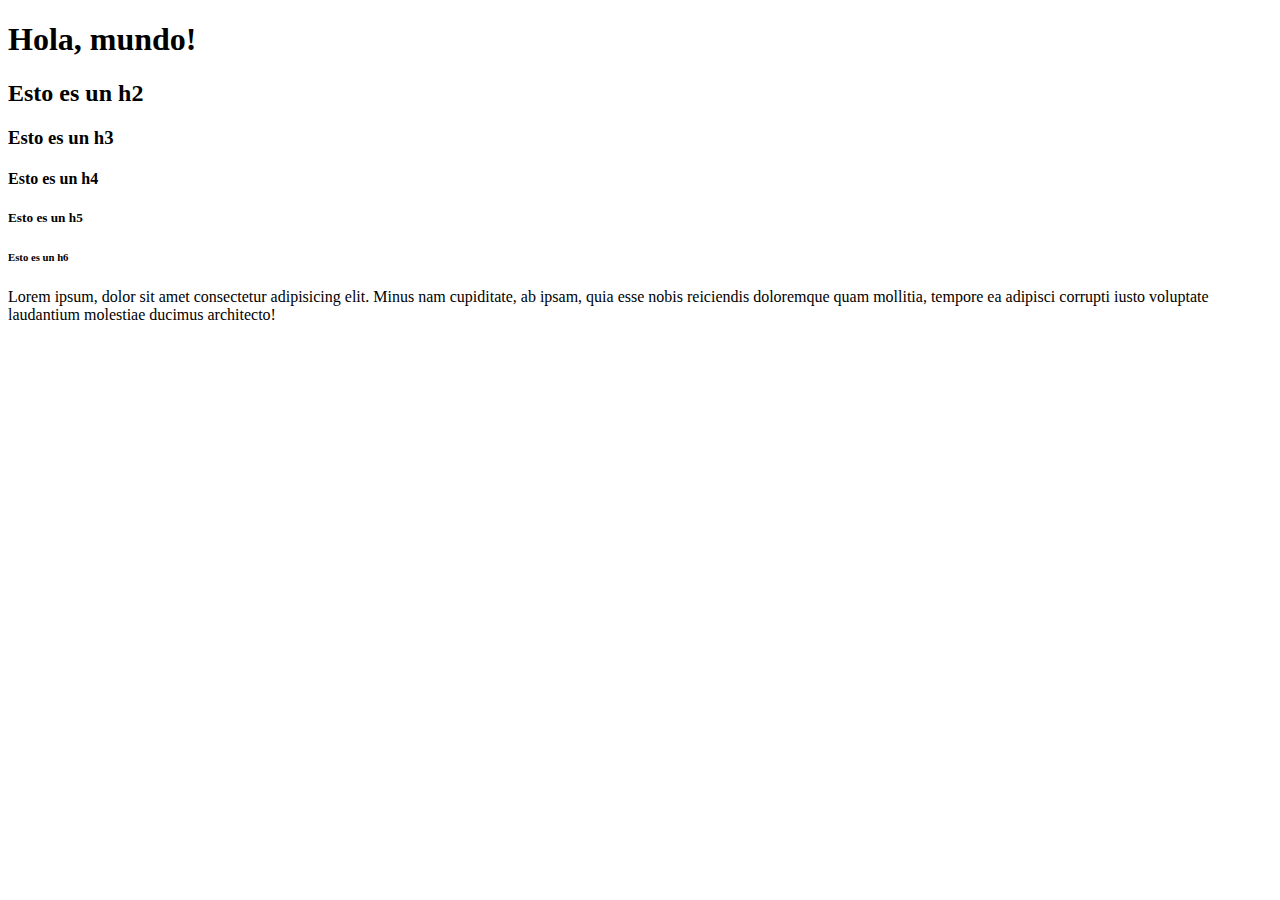
<file: curso_hmtl/curso_hmtl/clase0/index.html>
<!DOCTYPE html>
<html lang="en">
<head>
    <meta charset="UTF-8">
    <meta http-equiv="X-UA-Compatible" content="IE=edge">
    <meta name="viewport" content="width=device-width, initial-scale=1.0">
    <title>Coderhouse - clase 0</title>
</head>
<body>
    <h1> Hola, mundo!</h1>
    <h2> Esto es un h2</h2>
    <h3> Esto es un h3</h3>
    <h4> Esto es un h4</h4>
    <h5> Esto es un h5</h5>
    <h6> Esto es un h6</h6>
    <p>Lorem ipsum, dolor sit amet consectetur adipisicing elit. Minus nam cupiditate, ab ipsam, quia esse nobis reiciendis doloremque quam mollitia, tempore ea adipisci corrupti iusto voluptate laudantium molestiae ducimus architecto!</p>
</body>
</html>
</file>
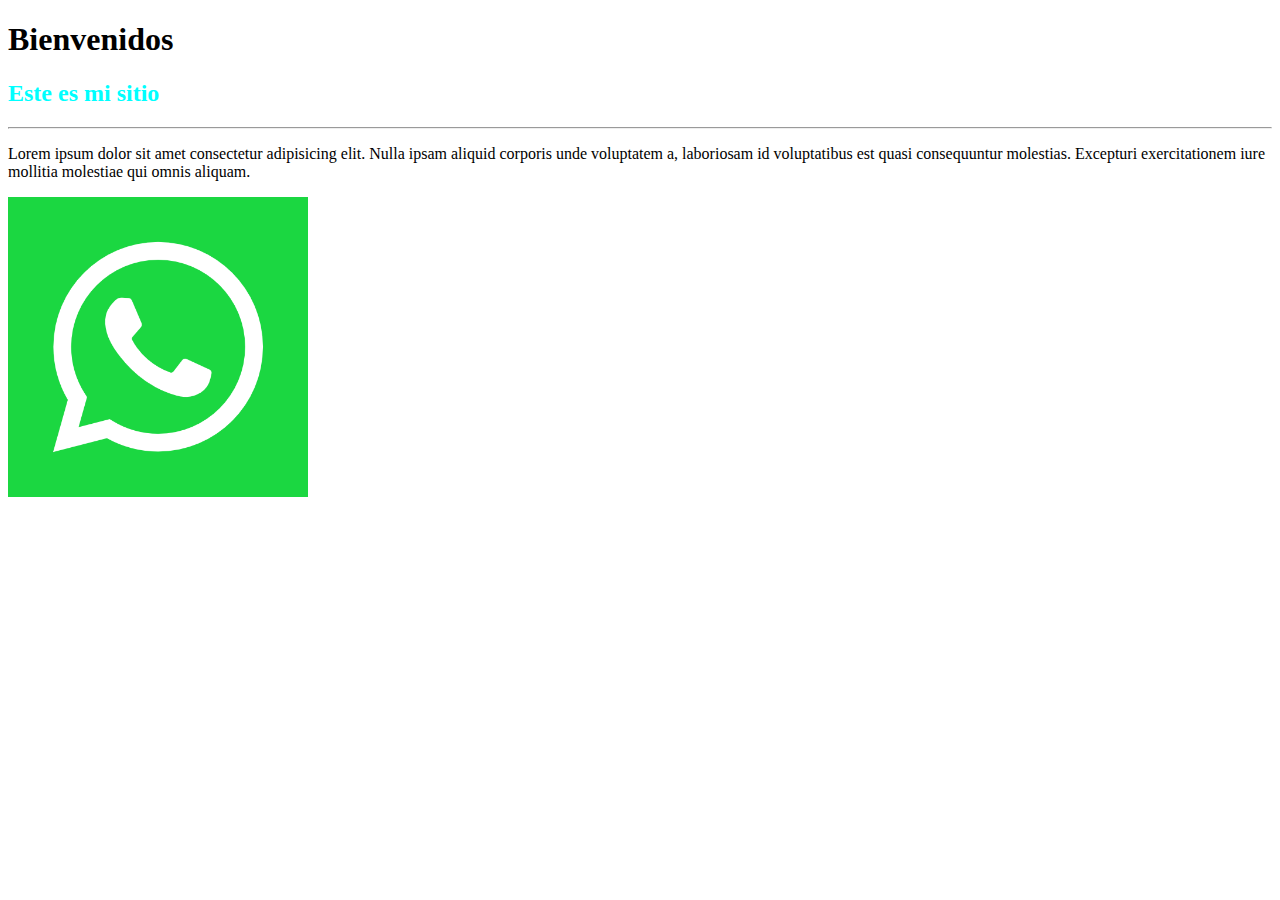
<file: curso_hmtl/curso_hmtl/clase1/index.html>
<!DOCTYPE html>
<html lang="en">
<head>
    <meta charset="UTF-8">
    <meta http-equiv="X-UA-Compatible" content="IE=edge">
    <meta name="viewport" content="width=device-width, initial-scale=1.0">
    <title>Clase 1</title>
</head>
<body>
    <section>
        <div>
            <h1>Bienvenidos</h1>
            <h2 style="color: aqua;">Este es mi <span style="color:aqua"> sitio</span></h2>
            <hr>
            <p>Lorem ipsum dolor sit amet consectetur adipisicing elit. Nulla ipsam aliquid corporis unde voluptatem a, laboriosam id voluptatibus est quasi consequuntur molestias. Excepturi exercitationem iure mollitia molestiae qui omnis aliquam.</p>
            <img src="./logo.html" width="300px" alt="">
        </div>
    </section>
</body>
</html>
</file>
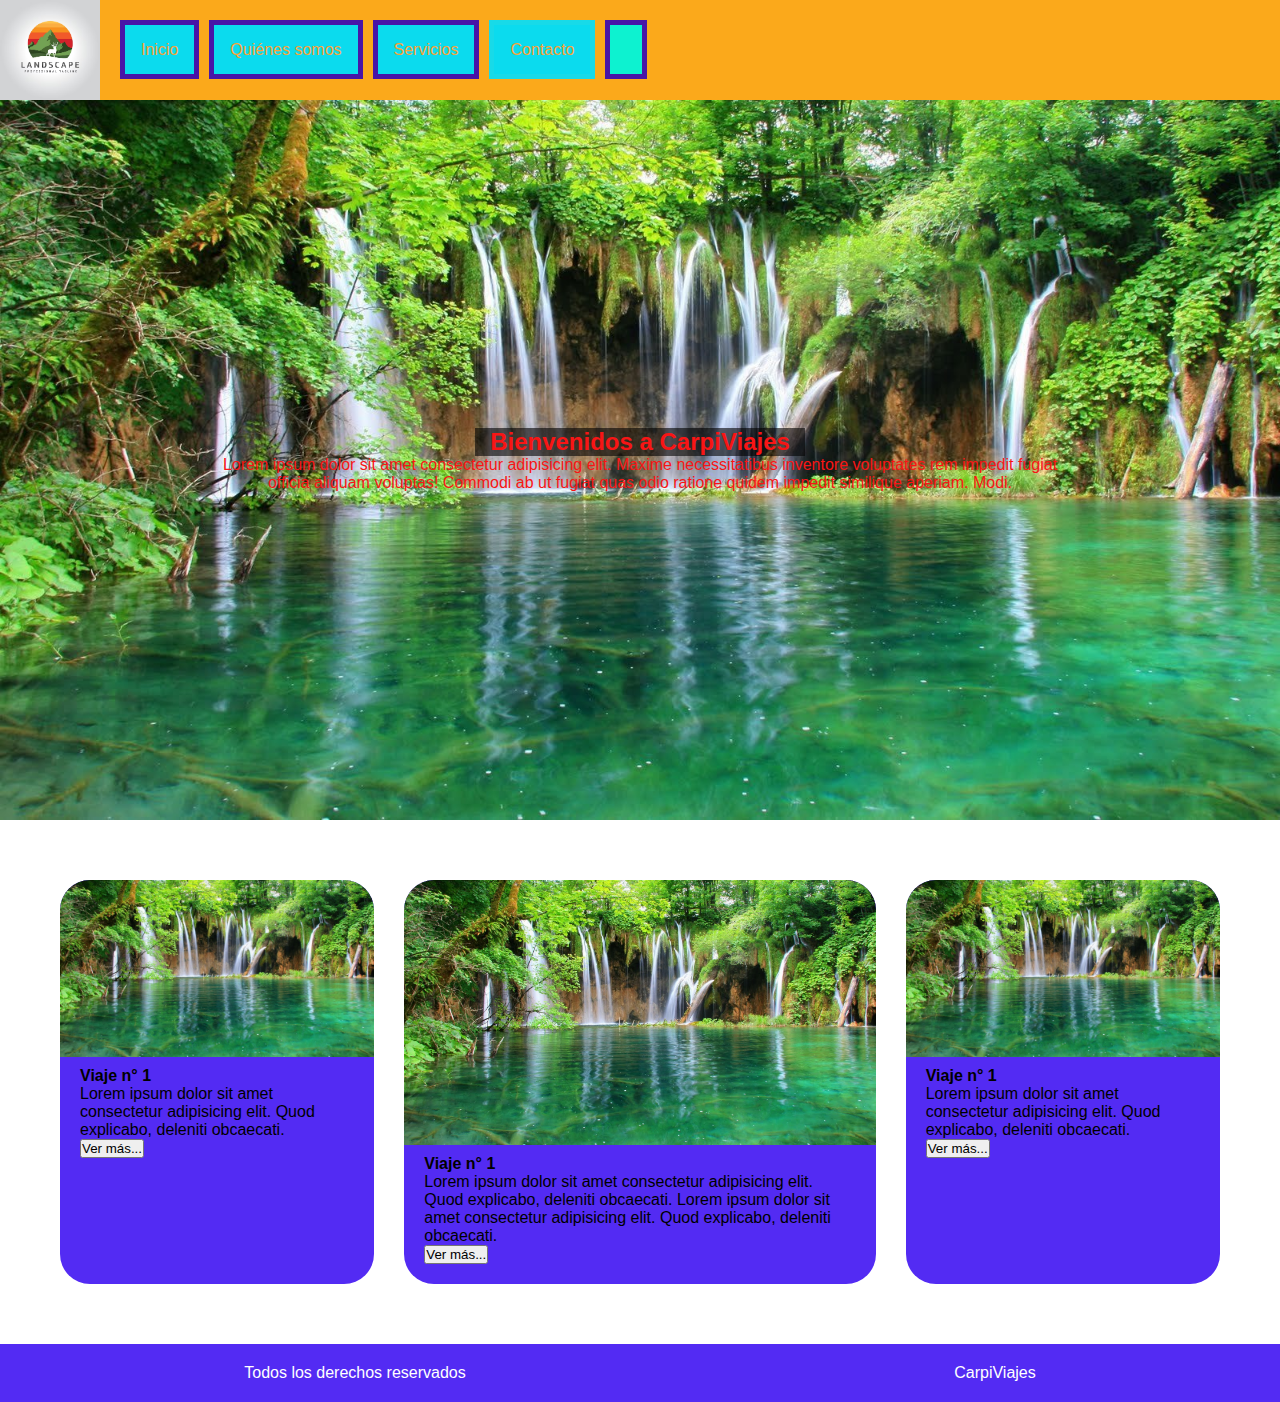
<file: curso_hmtl/curso_hmtl/clase12/index.html>
<!DOCTYPE html>
<html lang="en">
<head>
    <meta charset="UTF-8">
    <meta http-equiv="X-UA-Compatible" content="IE=edge">
    <meta name="viewport" content="width=device-width, initial-scale=1.0">
    <title>CarpiViajes</title>
    <link rel="stylesheet" href="./styles/style.css">
</head>
<body>


<header>
    <img class="logo" src="./img/logo.jpg" alt="Logo de CarpiViajes">
    <nav class="navbar">
        <ul class="menu">
            <li class="menu__item">
                <a class="menu__link" href="./index.html">Inicio</a>
            </li>
            <li class="menu__item">
                <a class="menu__link" href="./pages/quienes-somos.html">Quiénes somos</a>
            </li>
            <li class="menu__item">
                <a class="menu__link" href="./pages/servicios.html">Servicios</a>
            </li>
            <li class="menu__item">
                <a href="./pages/contacto.html">Contacto</a>
            </li>
            <li class="menu__item">
                <a class="menu__link" href="./pages/vacio.html"></a>
            </li>
        </ul>
    </nav>
</header>
<main>
    <section class="imagenPrincipal">
        <h2>Bienvenidos a CarpiViajes</h2>
        <p>Lorem ipsum dolor sit amet consectetur adipisicing elit. Maxime necessitatibus inventore voluptates rem impedit fugiat officia aliquam voluptas! Commodi ab ut fugiat quas odio ratione quidem impedit similique aperiam. Modi.</p>
    </section>
    <section class="tarjetitas">

        <div class="tarjetita tarjetitauno">
            <img src="./img/paisaje.jpg" alt="Paisaje" class="tarjetita__imagen">
            <div class="informacion">
                <h4 class="tarjetita__titulo">Viaje n° 1</h4>
                <p class="tarjetita__texto">Lorem ipsum dolor sit amet consectetur adipisicing elit. Quod explicabo, deleniti obcaecati.</p>
                <button class="tarjetita__boton">Ver más...</button>
            </div>
        </div>
        <div class="tarjetita tarjetitados">
            <img src="./img/paisaje.jpg" alt="Paisaje" class="tarjetita__imagen">
            <div class="informacion">
                <h4 class="tarjetita__titulo">Viaje n° 1</h4>
                <p class="tarjetita__texto">Lorem ipsum dolor sit amet consectetur adipisicing elit. Quod explicabo, deleniti obcaecati. Lorem ipsum dolor sit amet consectetur adipisicing elit. Quod explicabo, deleniti obcaecati.</p>
                <button class="tarjetita__boton">Ver más...</button>
            </div>
        </div>
        <div class="tarjetita tarjetitatres">
            <img src="./img/paisaje.jpg" alt="Paisaje" class="tarjetita__imagen">
            <div class="informacion">
                <h4 class="tarjetita__titulo">Viaje n° 1</h4>
                <p class="tarjetita__texto">Lorem ipsum dolor sit amet consectetur adipisicing elit. Quod explicabo, deleniti obcaecati.</p>
                <button class="tarjetita__boton">Ver más...</button>
            </div>
        </div>

    </section>
</main>
<footer class="pie">
    <p>Todos los derechos reservados</p>
    <p>CarpiViajes</p>
</footer>

</body>
</html>
</file>
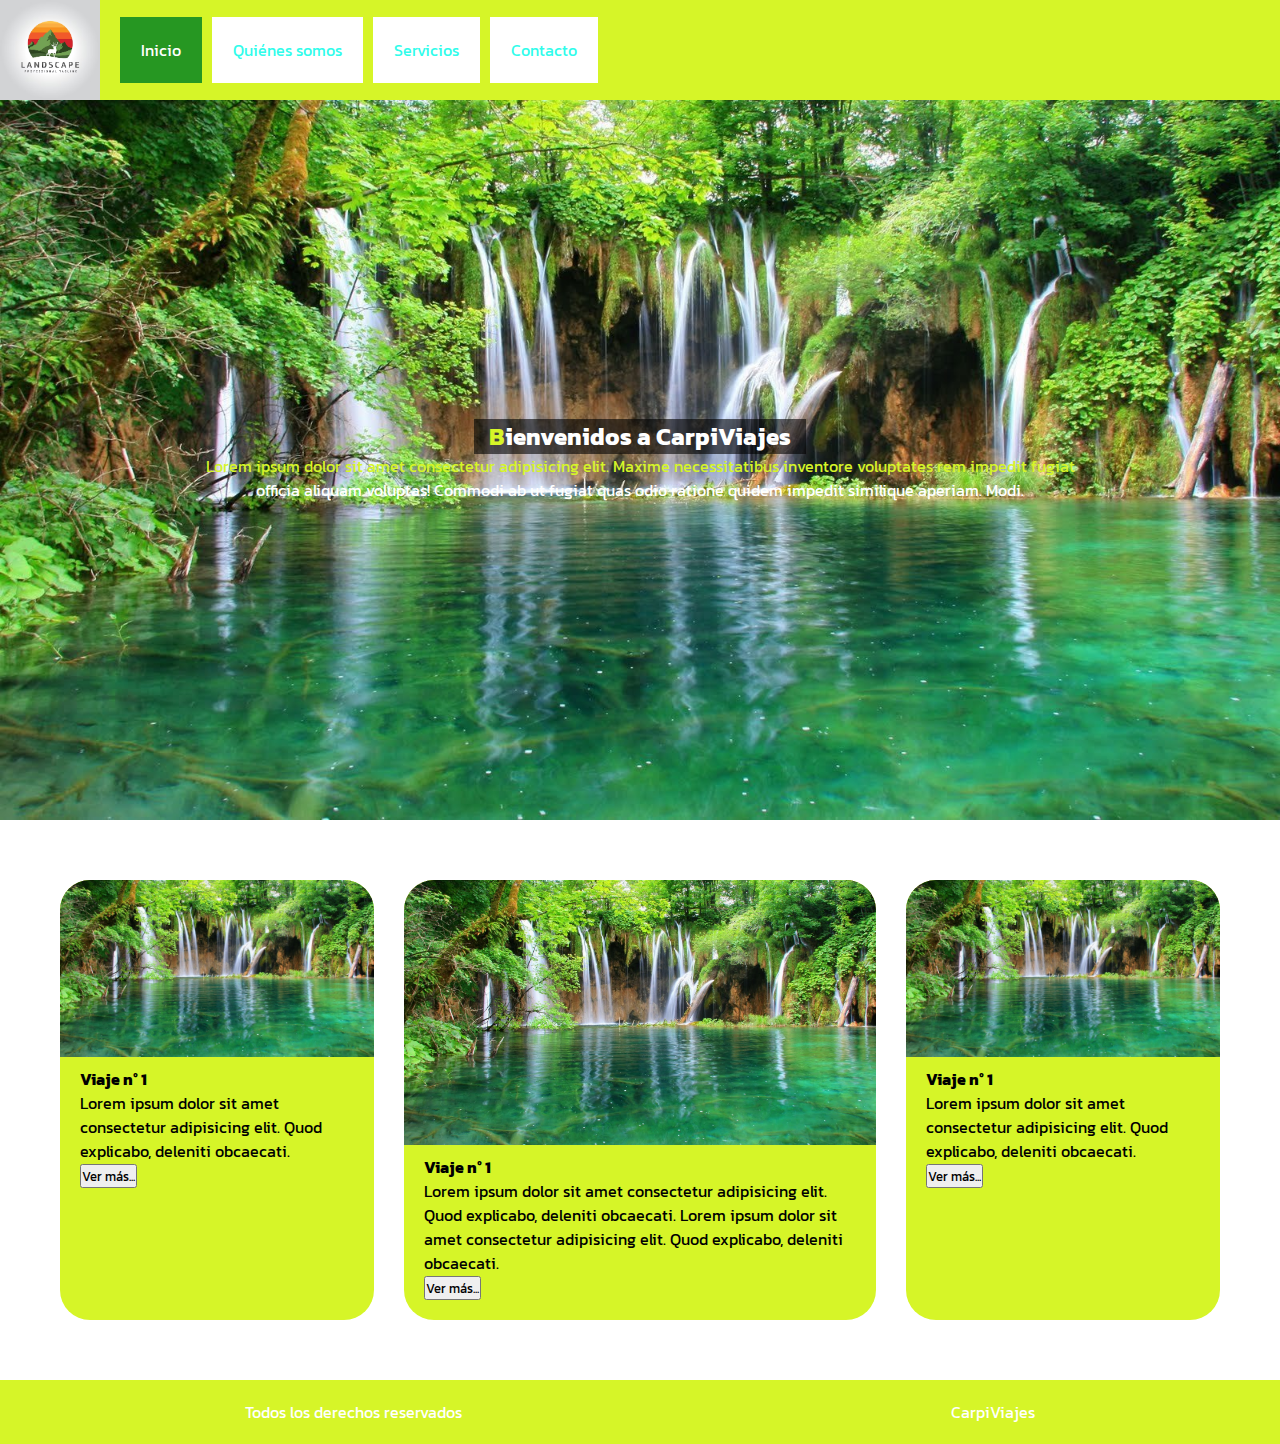
<file: curso_hmtl/curso_hmtl/clase15/index.html>
<!DOCTYPE html>
<html lang="en">
<head>
    <meta charset="UTF-8">
    <meta http-equiv="X-UA-Compatible" content="IE=edge">
    <meta name="viewport" content="width=device-width, initial-scale=1.0">
    <title>CarpiViajes - Inicio</title>
    <meta name="description" content="Los mejores viajes de Argentina.">
    <meta name="keywords" content="Viajes, Argentina, Vuelos, Vacaciones, Turismo, Promociones">
    <link rel="stylesheet" href="./styles/estilo.css">
</head>
<body>

    <header>
        <img class="logo" src="./img/logo.jpg" alt="Logo de CarpiViajes">
        <nav class="navbar">
            <ul class="menu">
                <li class="menu__item active">
                    <a href="./index.html">Inicio</a>
                </li>
                <li class="menu__item">
                    <a href="./pages/quienes-somos.html">Quiénes somos</a>
                </li>
                <li class="menu__item">
                    <a href="./pages/servicios.html">Servicios</a>
                </li>
                <li class="menu__item">
                    <a href="./pages/contacto.html">Contacto</a>
                </li>
            </ul>
        </nav>
    </header>
    <main>
        <section class="imagenPrincipal">
            <h2>Bienvenidos a CarpiViajes</h2>
            <p>Lorem ipsum dolor sit amet consectetur adipisicing elit. Maxime necessitatibus inventore voluptates rem impedit fugiat officia aliquam voluptas! Commodi ab ut fugiat quas odio ratione quidem impedit similique aperiam. Modi.</p>
        </section>
        <section class="tarjetitas">

            <div class="tarjetita tarjetitauno">
                <img src="./img/paisaje.jpg" alt="Paisaje" class="tarjetita__imagen">
                <div class="informacion">
                    <h4 class="tarjetita__titulo">Viaje n° 1</h4>
                    <p class="tarjetita__texto">Lorem ipsum dolor sit amet consectetur adipisicing elit. Quod explicabo, deleniti obcaecati.</p>
                    <button class="tarjetita__boton">Ver más...</button>
                </div>
            </div>
            <div class="tarjetita tarjetitados">
                <img src="./img/paisaje.jpg" alt="Paisaje" class="tarjetita__imagen">
                <div class="informacion">
                    <h4 class="tarjetita__titulo">Viaje n° 1</h4>
                    <p class="tarjetita__texto">Lorem ipsum dolor sit amet consectetur adipisicing elit. Quod explicabo, deleniti obcaecati. Lorem ipsum dolor sit amet consectetur adipisicing elit. Quod explicabo, deleniti obcaecati.</p>
                    <button class="tarjetita__boton">Ver más...</button>
                </div>
            </div>
            <div class="tarjetita tarjetitatres">
                <img src="./img/paisaje.jpg" alt="Paisaje" class="tarjetita__imagen">
                <div class="informacion">
                    <h4 class="tarjetita__titulo">Viaje n° 1</h4>
                    <p class="tarjetita__texto">Lorem ipsum dolor sit amet consectetur adipisicing elit. Quod explicabo, deleniti obcaecati.</p>
                    <button class="tarjetita__boton">Ver más...</button>
                </div>
            </div>

        </section>
    </main>
    <footer class="pie">
        <p>Todos los derechos reservados</p>
        <p>CarpiViajes</p>
    </footer>

</body>
</html>
</file>
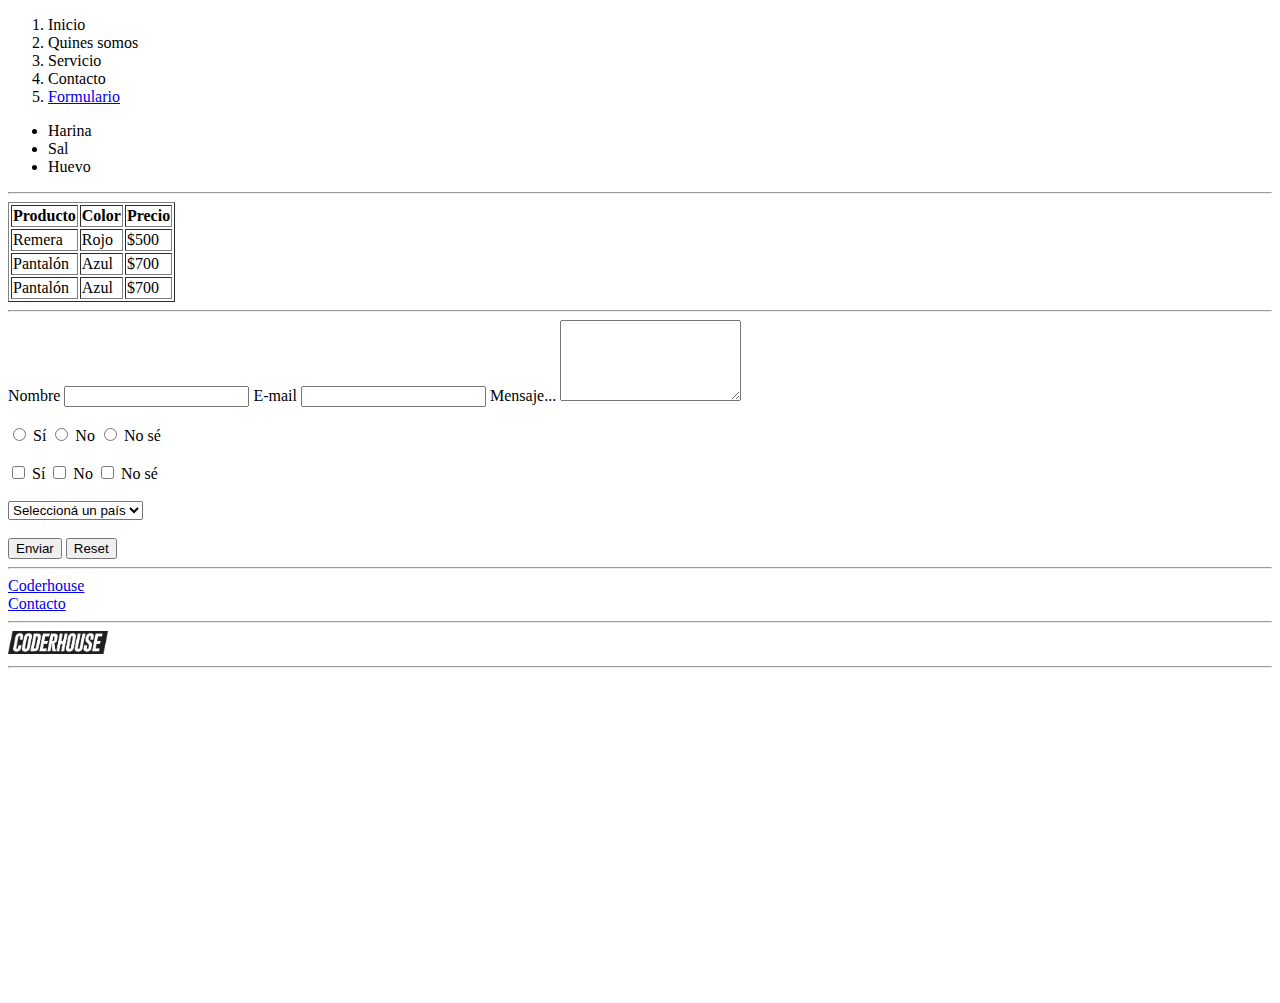
<file: curso_hmtl/curso_hmtl/clase2/index.html>
<!DOCTYPE html>
<html lang="en">

<head>
    <meta charset="UTF-8">
    <meta http-equiv="X-UA-Compatible" content="IE=edge">
    <meta name="viewport" content="width=device-width, initial-scale=1.0">
    <title>Clase 2: Primeros pasos con HTML</title>
    <link rel="shortcut icon" href="./Logo_coder.png" type="image/x-icon">
</head>

<body>

    <ol>
        <li>Inicio</li>
        <li>Quines somos</li>
        <li>Servicio</li>
        <li>Contacto</li>
        <li>
            <a href="#formulario">Formulario</a>
        </li>
    </ol>

    <ul>
        <li>Harina</li>
        <li>Sal</li>
        <li>Huevo</li>
    </ul>

    <hr>

    <table border="1">
        <tr>
            <th>Producto</th>
            <th>Color</th>
            <th>Precio</th>
        </tr>
        <tr>
            <td>Remera</td>
            <td>Rojo</td>
            <td>$500</td>
        </tr>
        <tr>
            <td>Pantalón</td>
            <td>Azul</td>
            <td>$700</td>
        </tr>
        <tr>
            <td>Pantalón</td>
            <td>Azul</td>
            <td>$700</td>
        </tr>
    </table>

    <hr>

    <form id="formulario">
        <label for="nombre">
            Nombre
            <input type="text" id="nombre" required="required">
        </label>
        <label for="email">
            E-mail
            <input type="email" id="email" required>
        </label>
        <label for="mensaje">
            Mensaje...
            <textarea name="" id="mensaje" cols="20" rows="5" required></textarea>
        </label>

        <br>
        <br>

        <label for="si">
            <input type="radio" name="siono" id="si"> Sí
        </label>
        <label for="no">
            <input type="radio" name="siono" id="no"> No
        </label>
        <label for="nose">
            <input type="radio" name="siono" id="nose"> No sé
        </label>

        <br>
        <br>

        <label for="sicheck">
            <input type="checkbox" name="sionocheck" id="sicheck"> Sí
        </label>
        <label for="nocheck">
            <input type="checkbox" name="sionocheck" id="nocheck"> No
        </label>
        <label for="nosecheck">
            <input type="checkbox" name="sionocheck" id="nosecheck"> No sé
        </label>

        <br>
        <br>

        <select name="" id="">
            <option disabled="disabled" selected="selected">Seleccioná un país</option>
            <option>Argentina</option>
            <option>Uruguay</option>
            <option>Chile</option>
        </select>

        <br>
        <br>

        <button type="submit">Enviar</button>
        <button type="reset">Reset</button>
    </form>

    <hr>

    <a href="https://www.coderhouse.com/" target="_blank">
        Coderhouse
    </a>
    <br>
    <a href="./contacto.html">
        Contacto
    </a>

    <hr>

    <img src="./Logo_coder.png" alt="Logo de Coderhouse" title="Logo de Coderhouse" width="100px">

    <hr>

    <iframe width="560" height="315" src="https://www.youtube.com/embed/Qo_v-8-I0Qo" title="YouTube video player"
        frameborder="0"
        allow="accelerometer; autoplay; clipboard-write; encrypted-media; gyroscope; picture-in-picture; web-share"
        allowfullscreen></iframe>


</body>

</html>
</file>
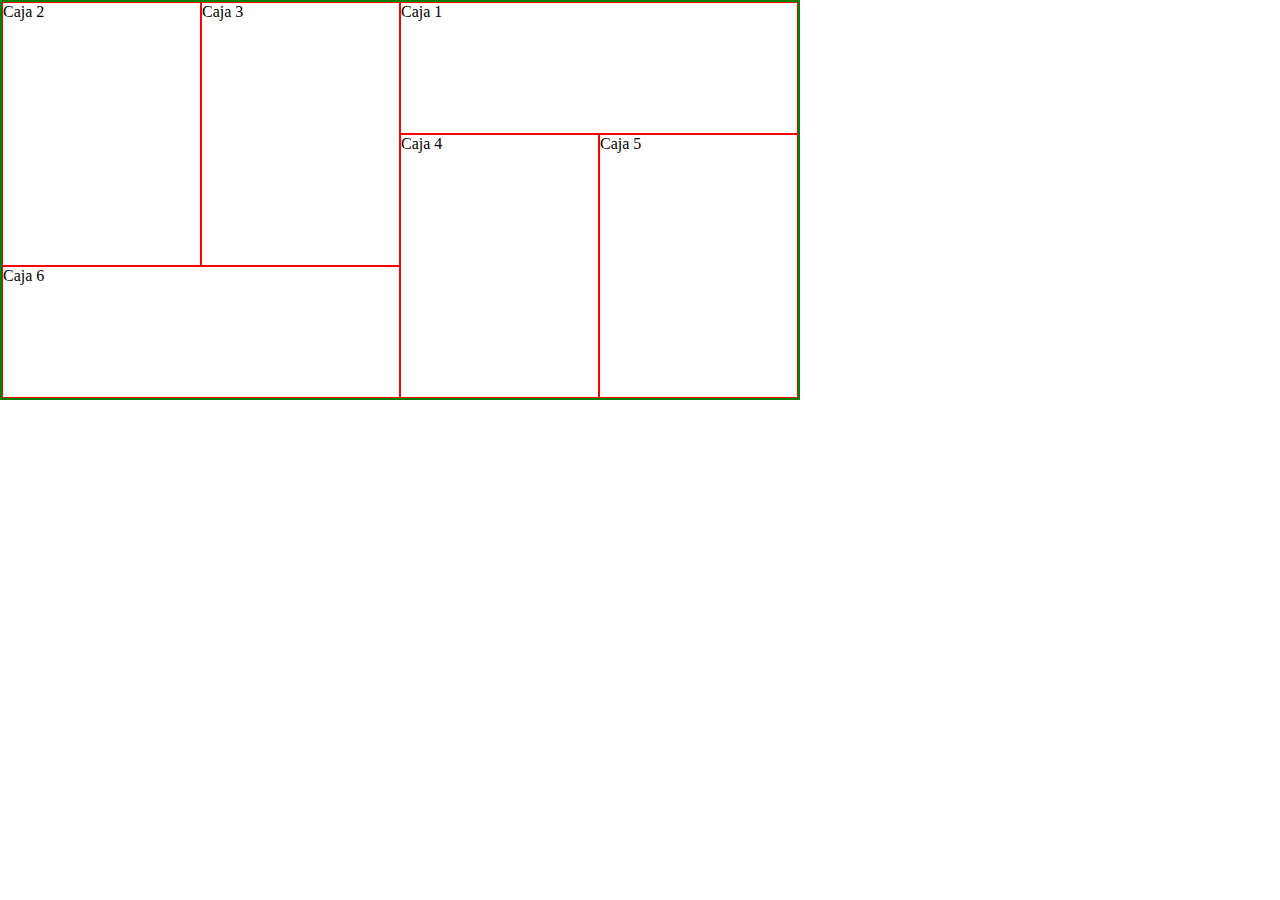
<file: curso_hmtl/curso_hmtl/clase6/index.html>
<!DOCTYPE html>
<html lang="en">
<head>
    <meta charset="UTF-8">
    <meta http-equiv="X-UA-Compatible" content="IE=edge">
    <meta name="viewport" content="width=device-width, initial-scale=1.0">
    <title>Repaso de Grids</title>
    <link rel="stylesheet" href="./styles/index.css">
</head>
<body>
    
    <div class="contenedor">
        <div class="caja caja1">Caja 1</div>
        <div class="caja caja2">Caja 2</div>
        <div class="caja caja3">Caja 3</div>
        <div class="caja caja4">Caja 4</div>
        <div class="caja caja5">Caja 5</div>
        <div class="caja caja6">Caja 6</div>
    </div>

</body>
</html>
</file>
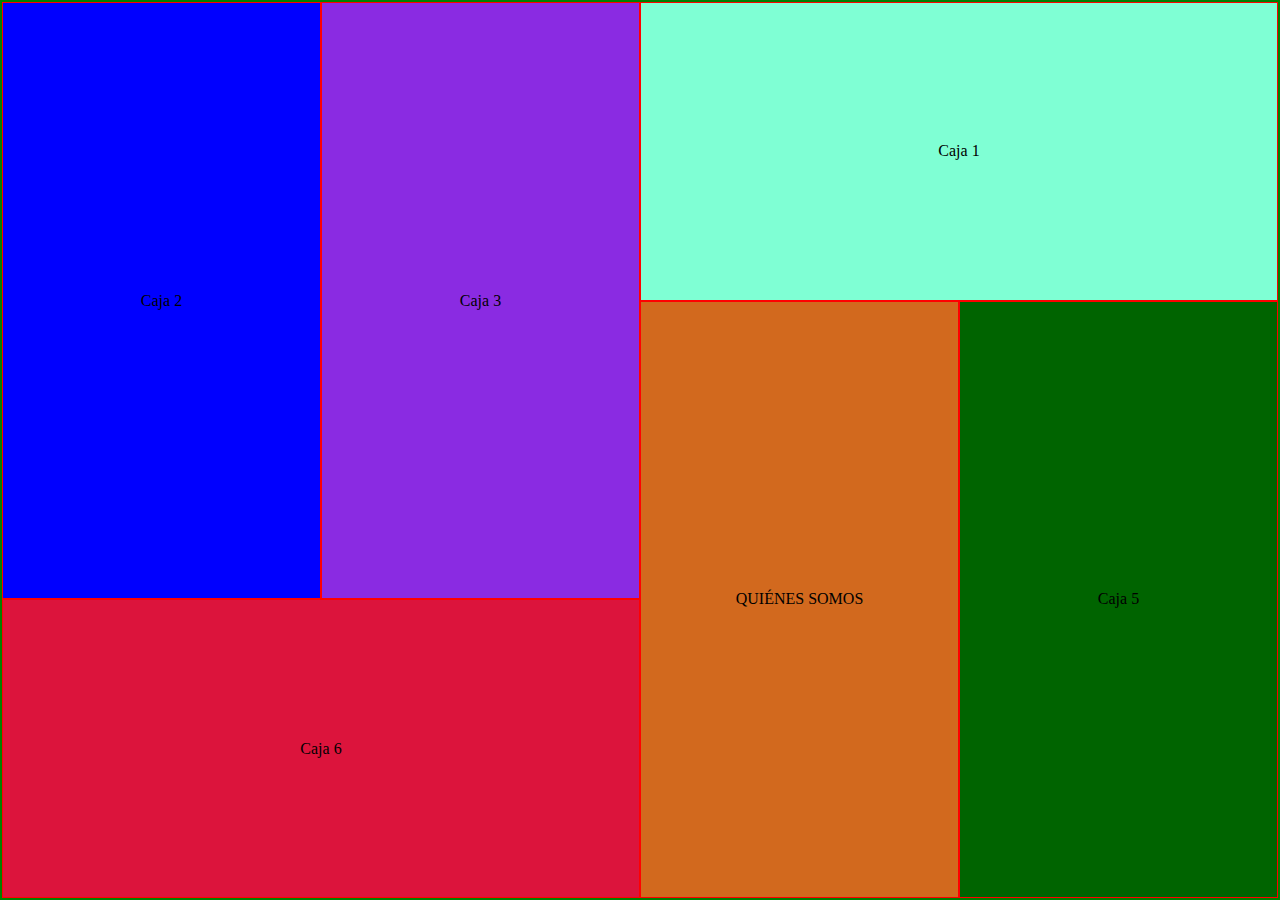
<file: curso_hmtl/curso_hmtl/clase7/index.html>
<!DOCTYPE html>
<html lang="en">
<head>
    <meta charset="UTF-8">
    <meta http-equiv="X-UA-Compatible" content="IE=edge">
    <meta name="viewport" content="width=device-width, initial-scale=1.0">
    <title>Repaso de Grids</title>
    <link rel="stylesheet" href="./styles/index.css">
</head>
<body>
    
    <div class="contenedor">
        <div class="caja caja1">Caja 1</div>
        <div class="caja caja2">Caja 2</div>
        <div class="caja caja3">Caja 3</div>
        <div class="caja caja4">QUIÉNES SOMOS</div>
        <div class="caja caja5">Caja 5</div>
        <div class="caja caja6">Caja 6</div>
    </div>

</body>
</html>
</file>
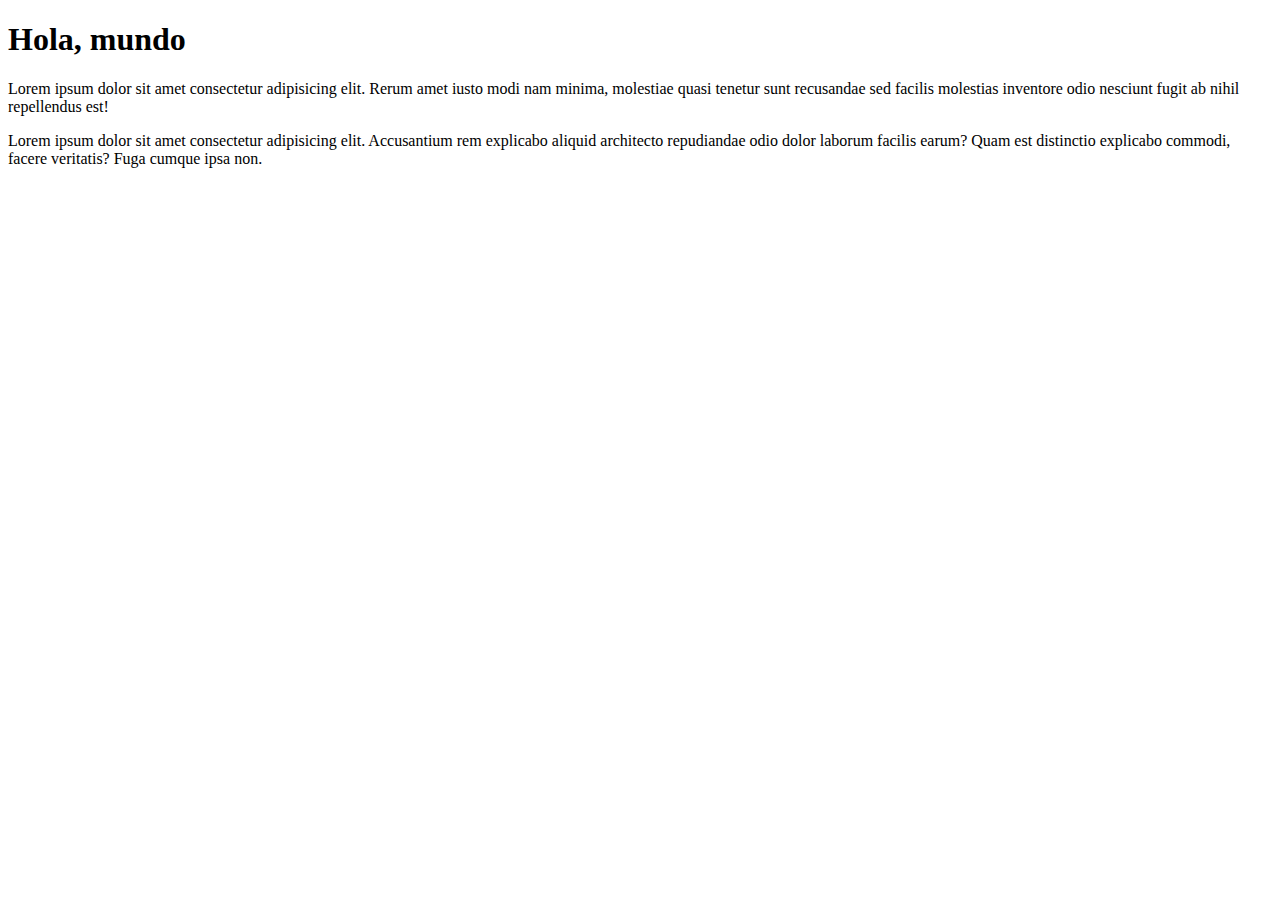
<file: curso_hmtl/curso_hmtl/clase9/index.html>
<!DOCTYPE html>
<html lang="en">
<head>
    <meta charset="UTF-8">
    <meta http-equiv="X-UA-Compatible" content="IE=edge">
    <meta name="viewport" content="width=device-width, initial-scale=1.0">
    <title>Clase-9-git</title>
</head>
<body>
    <h1>Hola, mundo</h1>
    <p>Lorem ipsum dolor sit amet consectetur adipisicing elit. Rerum amet iusto modi nam minima, molestiae quasi tenetur sunt recusandae sed facilis molestias inventore odio nesciunt fugit ab nihil repellendus est!</p>

    <p> Lorem ipsum dolor sit amet consectetur adipisicing elit. Accusantium rem explicabo aliquid architecto repudiandae odio dolor laborum facilis earum? Quam est distinctio explicabo commodi, facere veritatis? Fuga cumque ipsa non.</p>
</body>
</html>
</file>
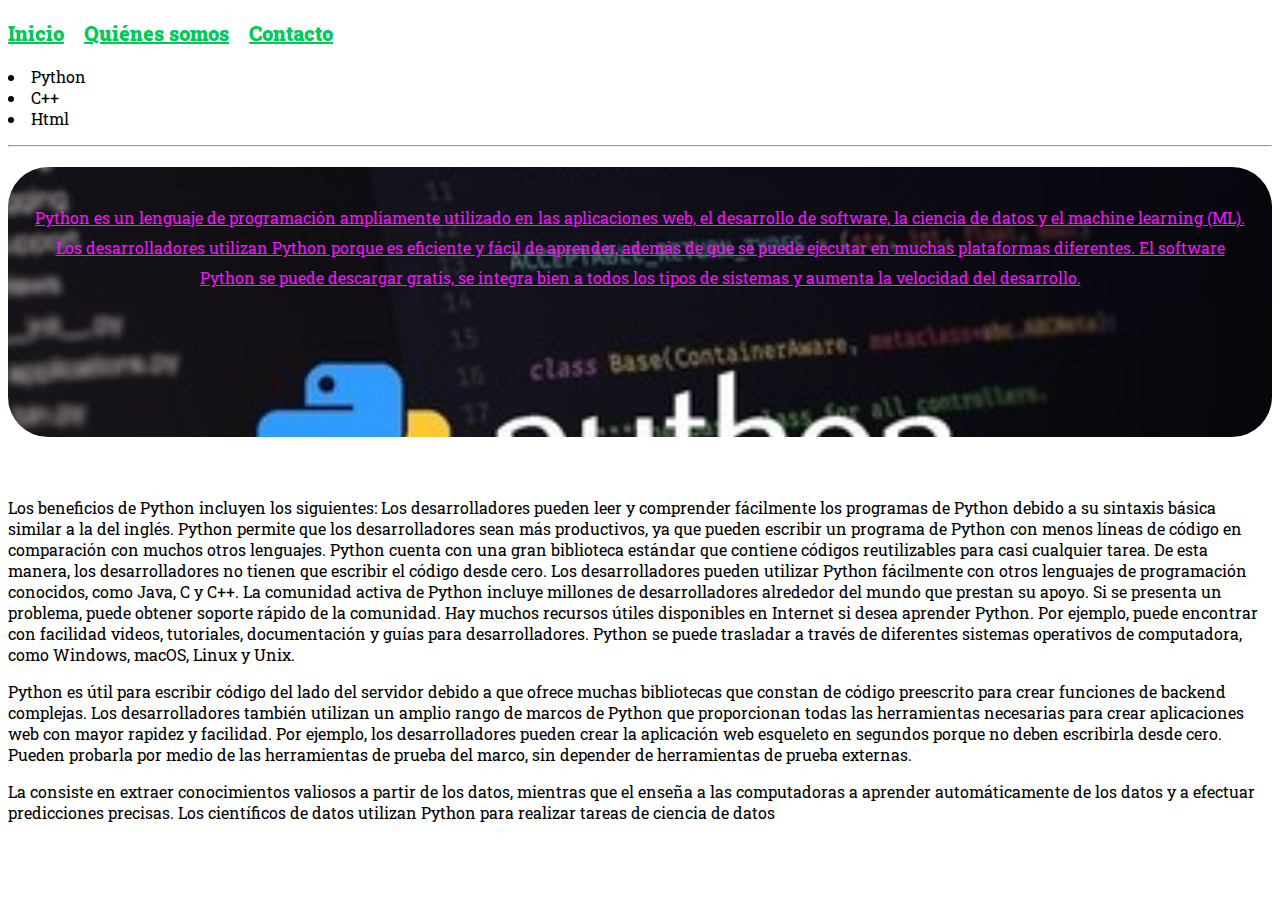
<file: curso_hmtl/curso_hmtl/clase3/img/index.html>
<!DOCTYPE html>
<html lang="en">
<head>
    <meta charset="UTF-8">
    <meta http-equiv="X-UA-Compatible" content="IE=edge">
    <meta name="viewport" content="width=device-width, initial-scale=1.0">
    <title>Clase 3</title>
    <link rel="stylesheet" href="./style.css">
</head>
<body>
    
    <nav>
        <ul class="menu">
            <li><a href="index.html">Inicio</a></li>
            <li><a href="quienes-somos.html">Quiénes somos</a></li>
            <li><a href="contacto.html">Contacto</a></li>
        </ul>
    </nav>
    <ul class="ingredientes">
        <li>Python</li>
        <li>C++</li>
        <li>Html</li>
    </ul>

    <hr>

    <div class="caja">
        <p>
            Python es un lenguaje de programación ampliamente utilizado en las aplicaciones web, el desarrollo de software, la ciencia de datos y el machine learning (ML). Los desarrolladores utilizan Python porque es eficiente y fácil de aprender, además de que se puede ejecutar en muchas plataformas diferentes. El software Python se puede descargar gratis, se integra bien a todos los tipos de sistemas y aumenta la velocidad del desarrollo.
        </p>
    </div>

    <p>
        Los beneficios de Python incluyen los siguientes:
        Los desarrolladores pueden leer y comprender fácilmente los programas de Python debido a su sintaxis básica similar a la del inglés. 
        Python permite que los desarrolladores sean más productivos, ya que pueden escribir un programa de Python con menos líneas de código en comparación con muchos otros lenguajes.
        Python cuenta con una gran biblioteca estándar que contiene códigos reutilizables para casi cualquier tarea. De esta manera, los desarrolladores no tienen que escribir el código desde cero.
        Los desarrolladores pueden utilizar Python fácilmente con otros lenguajes de programación conocidos, como Java, C y C++.
        La comunidad activa de Python incluye millones de desarrolladores alrededor del mundo que prestan su apoyo. Si se presenta un problema, puede obtener soporte rápido de la comunidad.
        Hay muchos recursos útiles disponibles en Internet si desea aprender Python. Por ejemplo, puede encontrar con facilidad videos, tutoriales, documentación y guías para desarrolladores.
        Python se puede trasladar a través de diferentes sistemas operativos de computadora, como Windows, macOS, Linux y Unix.
    </p>

    <p>
        Python es útil para escribir código del lado del servidor debido a que ofrece muchas bibliotecas que constan de código preescrito para crear funciones de backend complejas. Los desarrolladores también utilizan un amplio rango de marcos de Python que proporcionan todas las herramientas necesarias para crear aplicaciones web con mayor rapidez y facilidad. Por ejemplo, los desarrolladores pueden crear la aplicación web esqueleto en segundos porque no deben escribirla desde cero. Pueden probarla por medio de las herramientas de prueba del marco, sin depender de herramientas de prueba externas.
    </p>

    <p>
        La consiste en extraer conocimientos valiosos a partir de los datos, mientras que el enseña a las computadoras a aprender automáticamente de los datos y a efectuar predicciones precisas. Los científicos de datos utilizan Python para realizar tareas de ciencia de datos
    </p>

</body>
</html>
</file>
<file: curso_hmtl/curso_hmtl/clase12/styles/style.css>
* {
    margin: 0;
    padding: 0;
    box-sizing: border-box;
    font-family: 'Kanit', sans-serif;
}

::selection {
    background-color: black;
    color: #6af946;
}

header {
    background-color: #fba91b;
    display: flex;
    gap: 20px;
    grid-gap: 20px;
}

.logo {
    width: 100px;
}

.navbar {
    display: flex;
    align-items: center;
}

.menu {
    display: flex;
    list-style-type: none;
    gap: 10px;
    grid-gap: 10px;
}

.menu__item a {
    background: rgb(11, 219, 238);
    border: 5px solid rgb(72, 21, 167);
    color: #fca337;
    text-decoration: none;
    padding: 1rem;
    transition: all 2s;
}

.menu__item a:hover{
    background-color: rgb(11, 219, 238);
    background: rgb(72, 21, 167);
}


/******************* PSEUDOCLASES *******************/
.menu__item:nth-child(2) a {
    background: rgb(11, 219, 238);
    border: 5px solid rgb(72, 21, 167);

    
}

.menu__item:first-child a {
    background: rgb(11, 219, 238);
}

.menu__item:last-child a {
    background: black;
}

.menu__item a:empty {
    background: rgb(13, 242, 208);
}

.menu__item a:not(.menu__link) {
    border-color: rgb(24, 218, 232);
}

.menu__item a:hover {
    background: #e96acd;
    color: rgb(23, 230, 245);
}



.imagenPrincipal {
    height: 80vh;
    background-image: url("../img/paisaje.jpg");
    background-repeat: no-repeat;
    background-size: cover;
    background-position: center center;
    display: flex;
    justify-content: center;
    align-items: center;
    flex-direction: column;
    padding-inline: 200px;
}


/********** Pseudoelementos ***********/
.imagenPrincipal h2 {
    color: #f81515;
    background-color: rgba(0, 0, 0, 0.596);
    padding-inline: 15px;
}

.imagenPrincipal h2::first-letter {
    color: #f81515;
}

.imagenPrincipal h2::selection {
    color: #f81515;
    color: black;
}

.imagenPrincipal p {
    color: #f81515;
    text-align: center;
}

.imagenPrincipal p::first-line {
    color: #f81515;
}

.imagenPrincipal p::selection {
    background: black;
    color: #e96acd;
}



.tarjetitas {
    padding: 60px;
    display: flex;
    gap: 30px;
}

.tarjetita {
    background-color: #532bf3;
    border-radius: 30px;
    overflow: hidden;
    display: flex;
    flex-direction: column;
    gap: 10px;
    flex: 1;
}

.informacion {
    padding: 0 20px 20px 20px;
}

.tarjetita__imagen {
    max-width: 100%;
}

.pie {
    background-color: #532bf3;
    color: white;
    padding-block: 20px;
    text-align: center;
    display: flex;
    justify-content: space-around;
}

.tarjetitados {
    flex: 1.5;
}
</file>
<file: curso_hmtl/curso_hmtl/clase15/styles/estilo.css>
@import url("https://fonts.googleapis.com/css2?family=Kanit:wght@100;300;400;600;800&display=swap");
* {
  margin: 0;
  padding: 0;
  box-sizing: border-box;
  font-family: "Kanit", sans-serif;
}
*::-moz-selection {
  background-color: black;
  color: #55f7ea;
}
*::selection {
  background-color: black;
  color: #23e9bb;
}

header {
  background-color: #d6f528;
  display: flex;
  gap: 20px;
  grid-gap: 20px;
}
header .logo {
  width: 100px;
}
header .navbar {
  display: flex;
  align-items: center;
}
header .navbar .menu {
  display: flex;
  list-style-type: none;
  gap: 10px;
  grid-gap: 10px;
}
header .navbar .menu .menu__item a {
  background: white;
  border: 5px solid white;
  color: #30fceb;
  text-decoration: none;
  padding: 1rem;
}
header .navbar .menu .menu__item a:hover {
  background: #45eb3f;
  color: white;
}
header .navbar .menu .menu__item.active a {
  background: #269722;
  border-color: #269722;
  color: white;
}

.imagenPrincipal {
  height: 80vh;
  background-image: url("../img/paisaje.jpg");
  background-repeat: no-repeat;
  background-size: cover;
  background-position: center center;
  display: flex;
  justify-content: center;
  align-items: center;
  flex-direction: column;
  padding-inline: 200px;
}
.imagenPrincipal h2 {
  color: white;
  background-color: rgba(0, 0, 0, 0.596);
  padding-inline: 15px;
}
.imagenPrincipal h2::first-letter {
  color: #d6f528;
}
.imagenPrincipal h2::-moz-selection {
  background: #d6f528;
  color: black;
}
.imagenPrincipal h2::selection {
  background: #d6f528;
  color: black;
}
.imagenPrincipal p {
  color: white;
  text-align: center;
}
.imagenPrincipal p::first-line {
  color: #d6f528;
}
.imagenPrincipal p::-moz-selection {
  background: black;
  color: #d6f528;
}
.imagenPrincipal p::selection {
  background: black;
  color: #d6f528;
}

.tarjetitas {
  padding: 60px;
  display: flex;
  gap: 30px;
}
.tarjetitas .tarjetita {
  background-color: #d6f528;
  border-radius: 30px;
  overflow: hidden;
  display: flex;
  flex-direction: column;
  gap: 10px;
  flex: 1;
}
.tarjetitas .tarjetita .informacion {
  padding: 0 20px 20px 20px;
}
.tarjetitas .tarjetita .tarjetita__imagen {
  max-width: 100%;
}
.tarjetitas .tarjetita.tarjetitados {
  flex: 1.5;
}

.pie {
  background-color: #d6f528;
  color: white;
  padding-block: 20px;
  text-align: center;
  display: flex;
  justify-content: space-around;
}/*# sourceMappingURL=estilo.css.map */
</file>
<file: curso_hmtl/curso_hmtl/clase6/styles/index.css>
* {
    margin: 0;
    padding: 0;
    box-sizing: border-box;
}

.contenedor {
    border: 2px solid green;
    width: 800px;
    height: 400px;
    display: grid;
    grid-template-columns: repeat(4, 1fr);
    grid-template-rows: 1fr 1fr 1fr;
    grid-template-areas: 
        "caja2 caja3 caja1 caja1"
        "caja2 caja3 caja4 caja5"
        "caja6 caja6 caja4 caja5";
}

.caja {
    border: 1px solid red;
}

.caja1 {
    grid-area: caja1;
}

.caja2 {
    grid-area: caja2;
}

.caja3 {
    grid-area: caja3;
}

.caja4 {
    grid-area: caja4;
}

.caja5 {
    grid-area: caja5;
}

.caja6 {
    grid-area: caja6;
}
</file>
<file: curso_hmtl/curso_hmtl/clase7/styles/index.css>
* {
    margin: 0;
    padding: 0;
    box-sizing: border-box;
}

.contenedor {
    border: 2px solid green;
    height: 100vh;
    display: grid;
    grid-template-columns: repeat(4, 1fr);
    grid-template-rows: 1fr 1fr 1fr;
    grid-template-areas: 
        "caja2 caja3 caja1 caja1"
        "caja2 caja3 caja4 caja5"
        "caja6 caja6 caja4 caja5";
}

.caja {
    border: 1px solid red;
    display: flex;
    justify-content: center;
    align-items: center;
}

.caja1 {
    grid-area: caja1;
    background-color:aquamarine;
}

.caja2 {
    grid-area: caja2;
    background-color:blue;
}

.caja3 {
    grid-area: caja3;
    background-color:blueviolet;
}

.caja4 {
    grid-area: caja4;
    background-color:chocolate;
}

.caja5 {
    grid-area: caja5;
    background-color:darkgreen;
}

.caja6 {
    grid-area: caja6;
    background-color:crimson;
}
</file>
<file: curso_hmtl/curso_hmtl/clase3/img/style.css>
@import url('https://fonts.googleapis.com/css2?family=Roboto+Slab:wght@200;300;400;700;800;900&display=swap');


* {
    margin: 10;
    padding: 0;
    font-family: 'Roboto Slab', serif;
    
    box-sizing: border-box;
}


.menu {
    list-style-type: none;
    font-weight: 900;
    font-size: 20px;
}

.menu li {
    display: inline;
    margin-right: 15px;
}

.menu li a {
    font-family: 'Roboto Slab', serif;
    color:rgb(2, 201, 92);
}

.ingredientes {
    list-style-position: inside;
} 

.caja {
    width: 100%;
    height: 30vh;
    color: #f415fc;
    background-color: #02c629;
    margin: 20px 0px 60px 0px;
    padding: 20px 20px 20px 20px;


    background-image: url("./../PYTHON.jpg");
    background-size: cover;
    background-repeat: no-repeat;
    background-position: center center;
    background-attachment: fixed;

    border-radius: 40px;
}

.caja p {
    text-align: center;
    line-height: 30px;
    text-decoration:underline;
}
</file>
